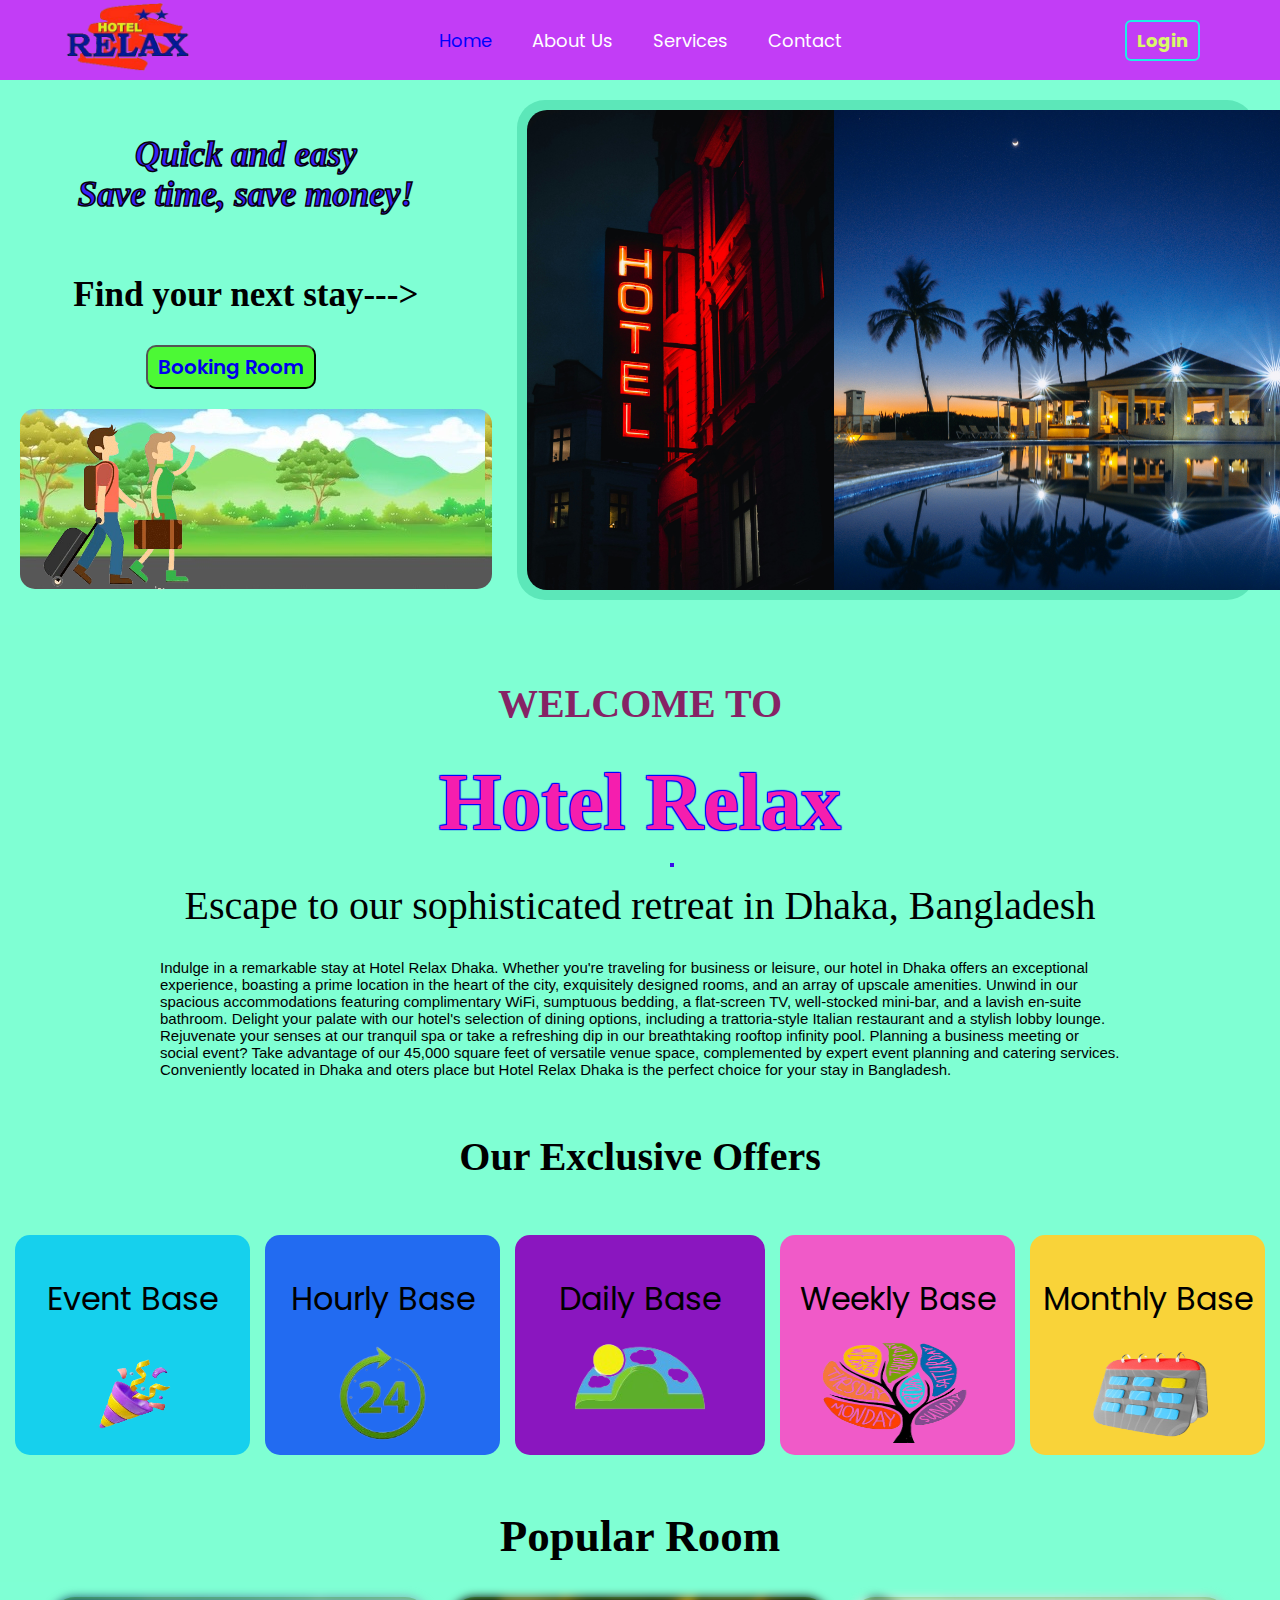
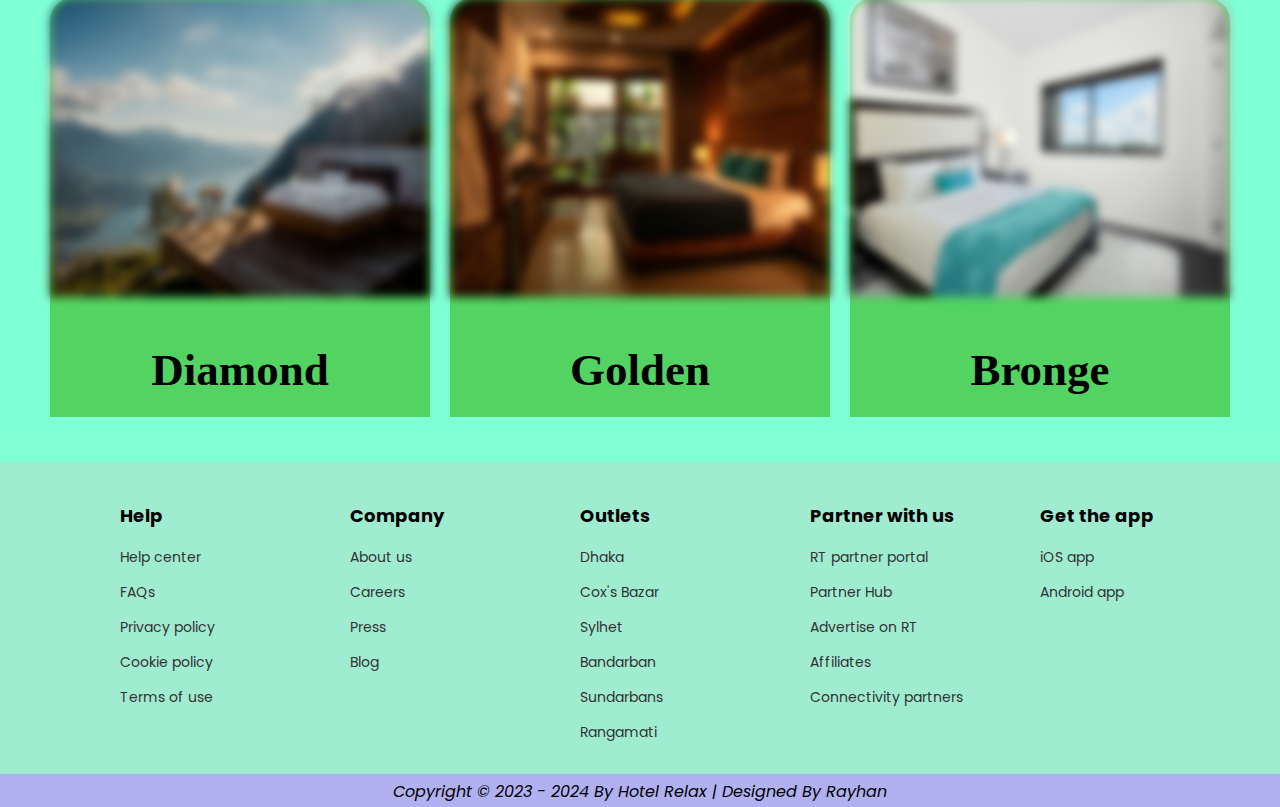
<file: index.html>
<!DOCTYPE html>
<html lang="en">

<head>
  <meta charset="UTF-8" />
  <meta http-equiv="X-UA-Compatible" content="IE=edge" />
  <meta name="viewport" content="width=device-width, initial-scale=1.0" />
  <title>Hotel Relax</title>
  <link rel="stylesheet" href="style.css" />
  <!-- Unicons -->
  <link rel="stylesheet" href="https://unicons.iconscout.com/release/v4.0.0/css/line.css" />
  <style>
    .nav_link:nth-child(1) {
        color: blue; 
    }
</style>
</head>

<body>

  <!-- ----------------------HEADER START---------------------------- -->
  <header class="header">
    <nav class="nav">
      <a href="index.html" class="nav_logo">
        <img src="Image/Logo.png" alt="Logo">
      </a>

      <ul class="nav_items">
        <li class="nav_item">
          <a href="index.html" class="nav_link">Home</a>
          <a href="about.html" class="nav_link">About Us</a>
          <a href="service.html" class="nav_link">Services</a>
          <a href="contact.html" class="nav_link">Contact</a>
        </li>
      </ul>

      <button class="button" id="form-open">Login</button>
      <button class="button" id="user_info" style="display: none;">UserName</button>
      <button class="button" id="logout" style="display: none;">Logout</button>

    </nav>
  </header>
  <!-- -------------------------HEADER END---------------------------- -->




  <!-- -------------------------LOGIN AND SIGN UP FORM START---------------------------- -->
  <!-- Home -->
  <div class="home">
    <div class="form_container">
      <i class="uil uil-times form_close"></i>

      <!-- Login From -->
      <div class="form login_form">
        <form action="#" id="login-form">
          <h2>Login</h2>

          <div class="input_box">
            <input type="email" placeholder="Enter your email" required />
            <i class="uil uil-envelope-alt email"></i>
          </div>
          <div class="input_box">
            <input type="password" placeholder="Enter your password" required />
            <i class="uil uil-lock password"></i>
            <i class="uil uil-eye-slash pw_hide"></i>
          </div>
          <div class="option_field">
            <span class="checkbox">
              <input type="checkbox" id="check" />
              <label for="check">Remember me</label>
            </span>
            <a href="#" class="forgot_pw">Forgot password?</a>
          </div>

          <button class="button">Login</button>

          <div class="login_signup">Don't have an account? <a href="#" id="signup">Sign up</a></div>
        </form>
      </div>


      <!-- Signup Form -->
      <div class="form signup_form">
        <form action="#" id="signup-form">
          <h2>Registration</h2>

          <div class="input_box">
            <input type="text" placeholder="Enter your name" required />
            <i class="uil uil-user name"></i> <!-- Icon for name -->
          </div>
          <div class="input_box">
            <input type="tel" placeholder="Enter your phone" required />
            <i class="uil uil-phone phone"></i> <!-- Icon for phone -->
          </div>
          <div class="input_box">
            <input type="email" placeholder="Enter your email" required />
            <i class="uil uil-envelope-alt email"></i>
          </div>
          <div class="input_box">
            <input type="password" placeholder="Create password" required />
            <i class="uil uil-lock password"></i>
            <i class="uil uil-eye-slash pw_hide"></i>
          </div>

          <button class="button">Sign Up</button>

          <div class="login_signup">Already have an account? <a href="#" id="login">Login</a></div>
        </form>
      </div>
    </div>
  </div>
  <!-- ------------------LOGIN AND SIGN UP FORM END---------------------------- -->



  <!-- ---------------------------USER INFORMATION START--------------------------- -->

  <!-- USER INFORMATION DISPLAY -->
  <div class="userInfo" style="display: none;">
    <div class="user-info-content">
      <h2>Profile</h2>
      <p>Name: <span id="user-name"></span></p>
      <p>Phone: <span id="user-phone"></span></p>
      <p>Email: <span id="user-email"></span></p>
      <button id="ok-btn">OK</button>
    </div>
  </div>



  <!-- ---------------------------USER INFORMATION END--------------------------- -->




  <!-- ------------------------HOME PAGE CONTENT START---------------------------- -->
  <div class="index">

    <div class="div3">
      <div class="column1">
        <h2>Quick and easy</h2>
        <h2>Save time, save money!</h2>
        <h3>Find your next stay---> </h3>
        <div class="go">
          <button class="button1"><a href="service.html">Booking Room</a></button>
        </div>
        <div class="road"><img src="Image/travel.png" alt="walk"></div>
      </div>
      <div class="column2">
        <img src="Image/Hotel-left-side.jpg" alt="hotel-left-pic" class="pic1">
        <img src="Image/Hotel-right-side.jpg" alt="hotel-right-pic" class="pic2">
      </div>
    </div>



    <div class="div_welcome">
      <div class="banner">
        <h6>WELCOME TO </h6>
        <p>Hotel Relax</p>
      </div>
      <p class="line"></p>
      <p class="heading">Escape to our sophisticated retreat in Dhaka, Bangladesh</p>
      <p class="intro">Indulge in a remarkable stay at Hotel Relax Dhaka. Whether you're traveling for business or
        leisure, our hotel
        in Dhaka offers an exceptional experience, boasting a prime location in the heart of the city, exquisitely
        designed rooms, and an array of upscale amenities. Unwind in our spacious accommodations featuring complimentary
        WiFi, sumptuous bedding, a flat-screen TV, well-stocked mini-bar, and a lavish en-suite bathroom. Delight your
        palate with our hotel's selection of dining options, including a trattoria-style Italian restaurant and a
        stylish lobby lounge. Rejuvenate your senses at our tranquil spa or take a refreshing dip in our breathtaking
        rooftop infinity pool. Planning a business meeting or social event? Take advantage of our 45,000 square feet of
        versatile venue space, complemented by expert event planning and catering services. Conveniently located in
        Dhaka and oters place but Hotel Relax
        Dhaka is the perfect choice for your stay in Bangladesh.</p>
    </div>



    <div class="div4">
      <p class="p1">Our Exclusive Offers</p>
      <div class="div4-content">
        <div class="column1">
          <p class="p2">Event Base</p>
          <img src="Image/Event-base.png" alt="Event Base Image">
        </div>
        <div class="column2">
          <p class="p2">Hourly Base</p>
          <img src="Image/Hourly-base.png" alt="Hourly Base Image">
        </div>
        <div class="column3">
          <p class="p2">Daily Base</p>
          <img src="Image/Daily-base.png" alt="Daily Base Image">
        </div>
        <div class="column4">
          <p class="p2">Weekly Base</p>
          <img src="Image/Weekly-base.png" alt="Weekly Base Image">
        </div>
        <div class="column5">
          <p class="p2">Monthly Base</p>
          <img src="Image/Monthly-base.png" alt="Monthly Base Image">
        </div>
      </div>
    </div>


    <div class="div5">
      <p>Popular Room</p>
      <div class="div5-content">
        <div class="column1">
          <img src="Image/Diamond1.jpg" alt="Diamond Room" class="blurry-image">
          <p>Diamond</p>
        </div>
        <div class="column2">
          <img src="Image/Golden1.jpg" alt="Golden Room" class="blurry-image">
          <p>Golden</p>
        </div>
        <div class="column3">
          <img src="Image/Bronge1.jpg" alt="Bronge Room" class="blurry-image">
          <p>Bronge</p>
        </div>
      </div>
    </div>

  </div>




  <div class="sections-container">
    <!-- Section 1: Help -->
    <section class="section">
      <h3 class="section-heading">Help</h3>
      <ul class="section-list">
        <li><a href="#">Help center</a></li>
        <li><a href="#">FAQs</a></li>
        <li><a href="#">Privacy policy</a></li>
        <li><a href="#">Cookie policy</a></li>
        <li><a href="#">Terms of use</a></li>
      </ul>
    </section>

    <!-- Section 2: Company -->
    <section class="section">
      <h3 class="section-heading">Company</h3>
      <ul class="section-list">
        <li><a href="#">About us</a></li>
        <li><a href="#">Careers</a></li>
        <li><a href="#">Press</a></li>
        <li><a href="#">Blog</a></li>
      </ul>
    </section>

    <!-- Section 3: Destinations -->
    <section class="section">
      <h3 class="section-heading">Outlets</h3>
      <ul class="section-list">
        <li><a href="#">Dhaka</a></li>
        <li><a href="#">Cox's Bazar</a></li>
        <li><a href="#">Sylhet</a></li>
        <li><a href="#">Bandarban</a></li>
        <li><a href="#">Sundarbans</a></li>
        <li><a href="#">Rangamati</a></li>

      </ul>
    </section>

    <!-- Section 4: Partner with us -->
    <section class="section">
      <h3 class="section-heading">Partner with us</h3>
      <ul class="section-list">
        <li><a href="#">RT partner portal</a></li>
        <li><a href="#">Partner Hub</a></li>
        <li><a href="#">Advertise on RT</a></li>
        <li><a href="#">Affiliates</a></li>
        <li><a href="#">Connectivity partners</a></li>
      </ul>
    </section>

    <!-- Section 5: Get the app -->
    <section class="section">
      <h3 class="section-heading">Get the app</h3>
      <ul class="section-list">
        <li><a href="#">iOS app</a></li>
        <li><a href="#">Android app</a></li>
      </ul>
    </section>
  </div>
  <!-- -------------------------HOME PAGE CONTET END---------------------------- -->



  <!-- -------------------------FOOTER START---------------------------- -->
  <div class="footer">
    <p>Copyright © 2023 - 2024 By Hotel Relax | Designed By Rayhan</p>
  </div>
  <!-- -------------------------FOOTER END---------------------------- -->


  <!-- JAVA SCRIPT LINK -->
  <script src="script.js"></script>

</body>

</html>
</file>
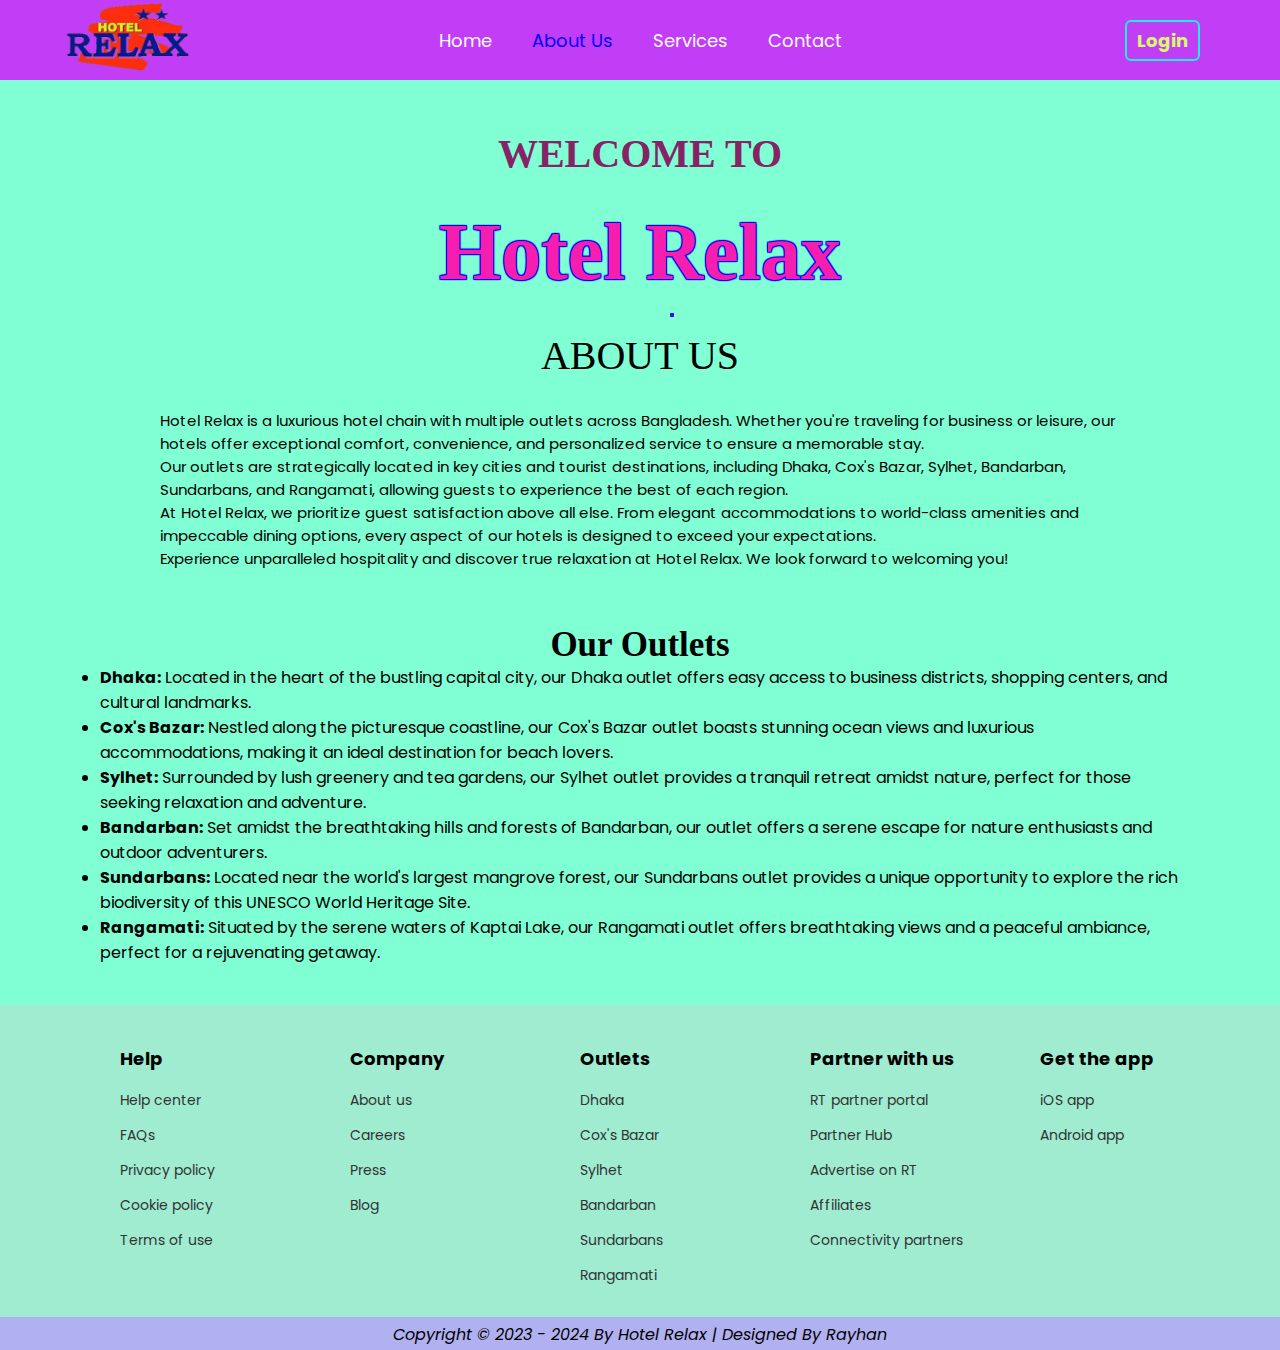
<file: about.html>
<!DOCTYPE html>
<html lang="en">

<head>
    <meta charset="UTF-8" />
    <meta http-equiv="X-UA-Compatible" content="IE=edge" />
    <meta name="viewport" content="width=device-width, initial-scale=1.0" />
    <title>Hotel Relax - about</title>
    <link rel="stylesheet" href="style.css" />
    <!-- Unicons -->
    <link rel="stylesheet" href="https://unicons.iconscout.com/release/v4.0.0/css/line.css" />
    <style>
        .nav_link:nth-child(2) {
            color: blue; 
        }
    </style>
</head>

<body>

    <!-- ----------------------HEADER START---------------------------- -->
    <header class="header">
        <nav class="nav">
            <a href="index.html" class="nav_logo">
                <img src="Image/Logo.png" alt="Logo">
            </a>

            <ul class="nav_items">
                <li class="nav_item">
                    <a href="index.html" class="nav_link">Home</a>
                    <a href="about.html" class="nav_link">About Us</a>
                    <a href="service.html" class="nav_link">Services</a>
                    <a href="contact.html" class="nav_link">Contact</a>
                </li>
            </ul>

            <button class="button" id="form-open">Login</button>
            <button class="button" id="user_info" style="display: none;">UserName</button>
            <button class="button" id="logout" style="display: none;">Logout</button>

        </nav>
    </header>
    <!-- -------------------------HEADER END---------------------------- -->




    <!-- -------------------------LOGIN AND SIGN UP FORM START---------------------------- -->
    <!-- Home -->
    <div class="home">
        <div class="form_container">
            <i class="uil uil-times form_close"></i>

            <!-- Login From -->
            <div class="form login_form">
                <form action="#" id="login-form">
                    <h2>Login</h2>

                    <div class="input_box">
                        <input type="email" placeholder="Enter your email" required />
                        <i class="uil uil-envelope-alt email"></i>
                    </div>
                    <div class="input_box">
                        <input type="password" placeholder="Enter your password" required />
                        <i class="uil uil-lock password"></i>
                        <i class="uil uil-eye-slash pw_hide"></i>
                    </div>
                    <div class="option_field">
                        <span class="checkbox">
                            <input type="checkbox" id="check" />
                            <label for="check">Remember me</label>
                        </span>
                        <a href="#" class="forgot_pw">Forgot password?</a>
                    </div>

                    <button class="button">Login</button>

                    <div class="login_signup">Don't have an account? <a href="#" id="signup">Sign up</a></div>
                </form>
            </div>


            <!-- Signup Form -->
            <div class="form signup_form">
                <form action="#" id="signup-form">
                    <h2>Registration</h2>

                    <div class="input_box">
                        <input type="text" placeholder="Enter your name" required />
                        <i class="uil uil-user name"></i> <!-- Icon for name -->
                    </div>
                    <div class="input_box">
                        <input type="tel" placeholder="Enter your phone" required />
                        <i class="uil uil-phone phone"></i> <!-- Icon for phone -->
                    </div>
                    <div class="input_box">
                        <input type="email" placeholder="Enter your email" required />
                        <i class="uil uil-envelope-alt email"></i>
                    </div>
                    <div class="input_box">
                        <input type="password" placeholder="Create password" required />
                        <i class="uil uil-lock password"></i>
                        <i class="uil uil-eye-slash pw_hide"></i>
                    </div>

                    <button class="button">Sign Up</button>

                    <div class="login_signup">Already have an account? <a href="#" id="login">Login</a></div>
                </form>
            </div>
        </div>
    </div>
    <!-- ------------------LOGIN AND SIGN UP FORM END---------------------------- -->



    <!-- ---------------------------USER INFORMATION START--------------------------- -->

    <!-- USER INFORMATION DISPLAY -->
    <div class="userInfo" style="display: none;">
        <div class="user-info-content">
            <h2>Profile</h2>
            <p>Name: <span id="user-name"></span></p>
            <p>Phone: <span id="user-phone"></span></p>
            <p>Email: <span id="user-email"></span></p>
            <button id="ok-btn">OK</button>
        </div>
    </div>



    <!-- ---------------------------USER INFORMATION END--------------------------- -->




    <!-- ------------------------HOME PAGE CONTENT START---------------------------- -->
    <div class="index">




        <div class="div_welcome">
            <div class="banner">
                <h6>WELCOME TO </h6>
                <p>Hotel Relax</p>
            </div>
            <p class="line"></p>
            <p class="heading">ABOUT US</p>

            <div class="intro">
                <p>Hotel Relax is a luxurious hotel chain with multiple outlets across Bangladesh. Whether you're
                    traveling for business or leisure, our hotels offer exceptional comfort, convenience, and
                    personalized service to ensure a memorable stay.</p>
                <p>Our outlets are strategically located in key cities and tourist destinations, including Dhaka, Cox's
                    Bazar, Sylhet, Bandarban, Sundarbans, and Rangamati, allowing guests to experience the best of each
                    region.</p>
                <p>At Hotel Relax, we prioritize guest satisfaction above all else. From elegant accommodations to
                    world-class amenities and impeccable dining options, every aspect of our hotels is designed to
                    exceed your expectations.</p>
                <p>Experience unparalleled hospitality and discover true relaxation at Hotel Relax. We look forward to
                    welcoming you!</p>
            </div>
        </div>





        <section class="outlets">
            <h2>Our Outlets</h2>
            <ul>
                <li><strong>Dhaka:</strong> Located in the heart of the bustling capital city, our Dhaka outlet offers
                    easy access to business districts, shopping centers, and cultural landmarks.</li>
                <li><strong>Cox's Bazar:</strong> Nestled along the picturesque coastline, our Cox's Bazar outlet boasts
                    stunning ocean views and luxurious accommodations, making it an ideal destination for beach lovers.
                </li>
                <li><strong>Sylhet:</strong> Surrounded by lush greenery and tea gardens, our Sylhet outlet provides a
                    tranquil retreat amidst nature, perfect for those seeking relaxation and adventure.</li>
                <li><strong>Bandarban:</strong> Set amidst the breathtaking hills and forests of Bandarban, our outlet
                    offers a serene escape for nature enthusiasts and outdoor adventurers.</li>
                <li><strong>Sundarbans:</strong> Located near the world's largest mangrove forest, our Sundarbans outlet
                    provides a unique opportunity to explore the rich biodiversity of this UNESCO World Heritage Site.
                </li>
                <li><strong>Rangamati:</strong> Situated by the serene waters of Kaptai Lake, our Rangamati outlet
                    offers breathtaking views and a peaceful ambiance, perfect for a rejuvenating getaway.</li>
            </ul>
        </section>








        <div class="sections-container">
            <!-- Section 1: Help -->
            <section class="section">
              <h3 class="section-heading">Help</h3>
              <ul class="section-list">
                <li><a href="#">Help center</a></li>
                <li><a href="#">FAQs</a></li>
                <li><a href="#">Privacy policy</a></li>
                <li><a href="#">Cookie policy</a></li>
                <li><a href="#">Terms of use</a></li>
              </ul>
            </section>
        
            <!-- Section 2: Company -->
            <section class="section">
              <h3 class="section-heading">Company</h3>
              <ul class="section-list">
                <li><a href="#">About us</a></li>
                <li><a href="#">Careers</a></li>
                <li><a href="#">Press</a></li>
                <li><a href="#">Blog</a></li>
              </ul>
            </section>
        
            <!-- Section 3: Destinations -->
            <section class="section">
              <h3 class="section-heading">Outlets</h3>
              <ul class="section-list">
                <li><a href="#">Dhaka</a></li>
                <li><a href="#">Cox's Bazar</a></li>
                <li><a href="#">Sylhet</a></li>
                <li><a href="#">Bandarban</a></li>
                <li><a href="#">Sundarbans</a></li>
                <li><a href="#">Rangamati</a></li>
        
              </ul>
            </section>
        
            <!-- Section 4: Partner with us -->
            <section class="section">
              <h3 class="section-heading">Partner with us</h3>
              <ul class="section-list">
                <li><a href="#">RT partner portal</a></li>
                <li><a href="#">Partner Hub</a></li>
                <li><a href="#">Advertise on RT</a></li>
                <li><a href="#">Affiliates</a></li>
                <li><a href="#">Connectivity partners</a></li>
              </ul>
            </section>
        
            <!-- Section 5: Get the app -->
            <section class="section">
              <h3 class="section-heading">Get the app</h3>
              <ul class="section-list">
                <li><a href="#">iOS app</a></li>
                <li><a href="#">Android app</a></li>
              </ul>
            </section>
          </div>
        <!-- -------------------------HOME PAGE CONTET END---------------------------- -->



        <!-- -------------------------FOOTER START---------------------------- -->
        <div class="footer">
            <p>Copyright © 2023 - 2024 By Hotel Relax | Designed By Rayhan</p>
        </div>
        <!-- -------------------------FOOTER END---------------------------- -->


        <!-- JAVA SCRIPT LINK -->
        <script src="script.js"></script>

</body>

</html>
</file>
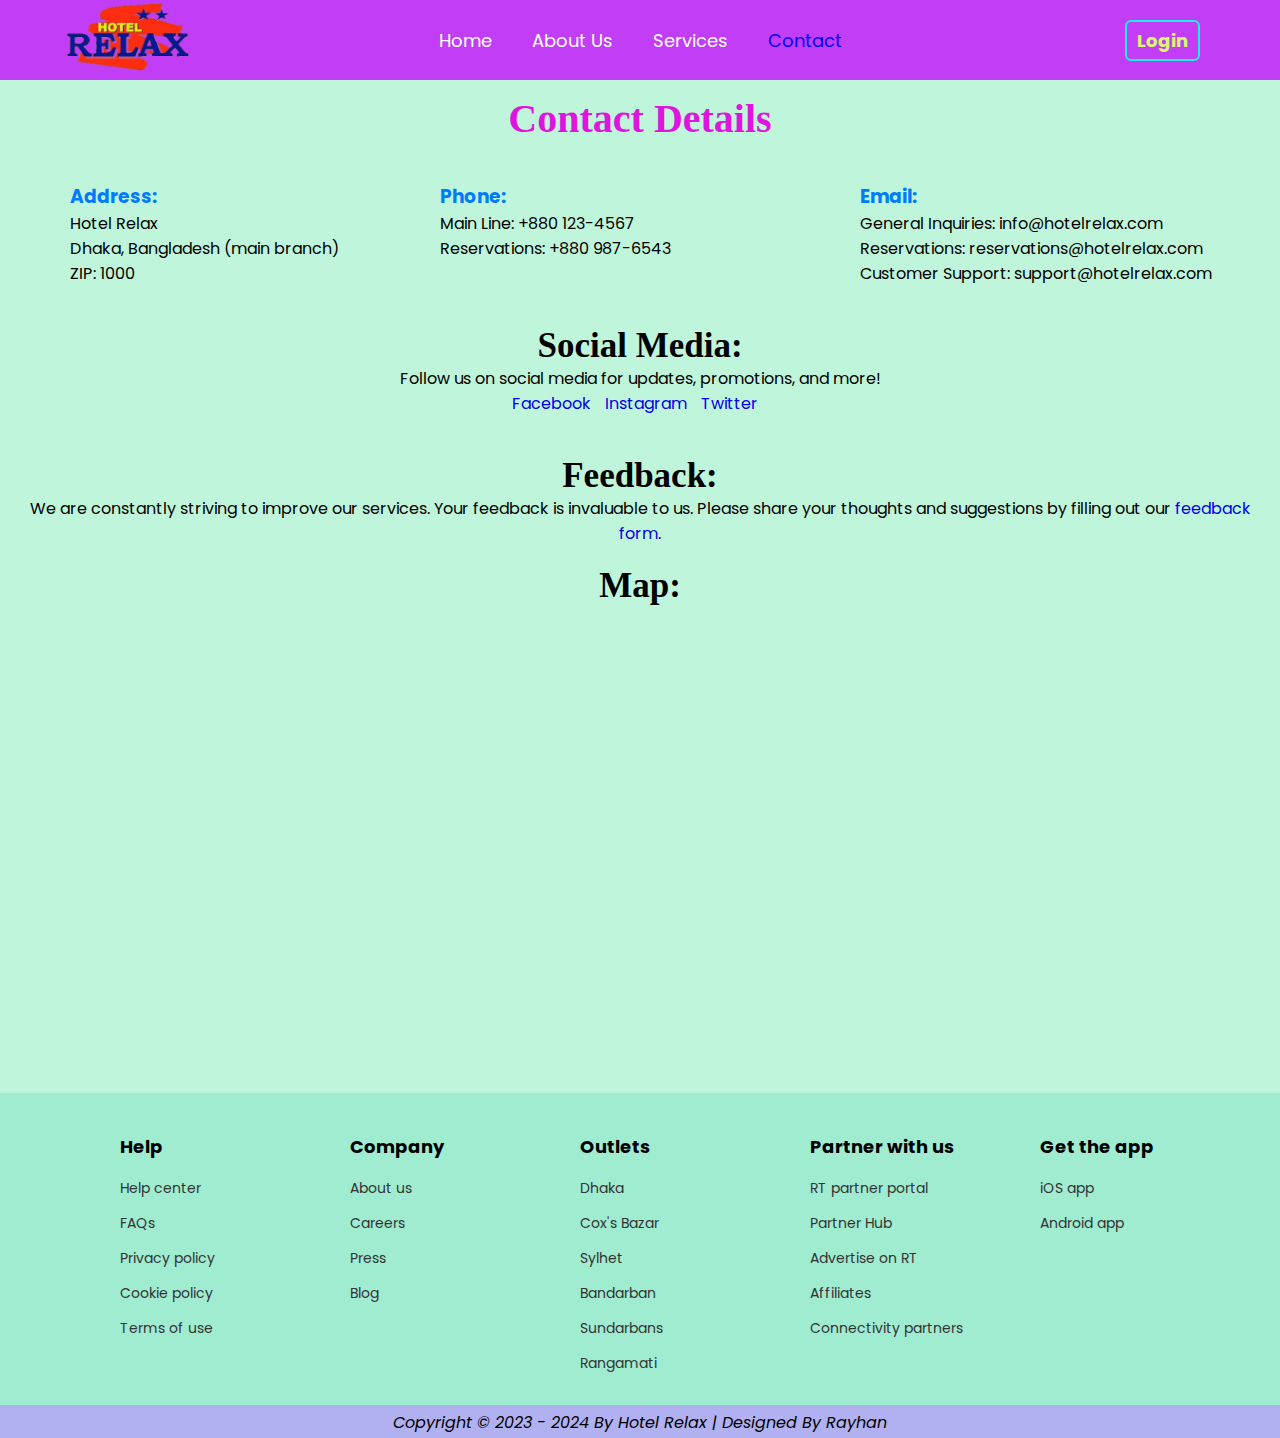
<file: contact.html>
<!DOCTYPE html>
<html lang="en">

<head>
    <meta charset="UTF-8" />
    <meta http-equiv="X-UA-Compatible" content="IE=edge" />
    <meta name="viewport" content="width=device-width, initial-scale=1.0" />
    <title>Hotel Relax - contact</title>
    <link rel="stylesheet" href="style.css"/>
    <!-- Unicons -->
    <link rel="stylesheet" href="https://unicons.iconscout.com/release/v4.0.0/css/line.css" />
    <style>
        .nav_link:nth-child(4) {
            color: blue; 
        }
    </style>
</head>

<body>

    <!-- ----------------------HEADER START---------------------------- -->
    <header class="header">
        <nav class="nav">
            <a href="index.html" class="nav_logo">
                <img src="Image/Logo.png" alt="Logo">
            </a>

            <ul class="nav_items">
                <li class="nav_item">
                    <a href="index.html" class="nav_link">Home</a>
                    <a href="about.html" class="nav_link">About Us</a>
                    <a href="service.html" class="nav_link">Services</a>
                    <a href="contact.html" class="nav_link">Contact</a>
                </li>
            </ul>

            <button class="button" id="form-open">Login</button>
            <button class="button" id="user_info" style="display: none;">UserName</button>
            <button class="button" id="logout" style="display: none;">Logout</button>

        </nav>
    </header>
    <!-- -------------------------HEADER END---------------------------- -->




    <!-- -------------------------LOGIN AND SIGN UP FORM START---------------------------- -->
    <!-- Home -->
    <div class="home">
        <div class="form_container">
            <i class="uil uil-times form_close"></i>

            <!-- Login From -->
            <div class="form login_form">
                <form action="#" id="login-form">
                    <h2>Login</h2>

                    <div class="input_box">
                        <input type="email" placeholder="Enter your email" required />
                        <i class="uil uil-envelope-alt email"></i>
                    </div>
                    <div class="input_box">
                        <input type="password" placeholder="Enter your password" required />
                        <i class="uil uil-lock password"></i>
                        <i class="uil uil-eye-slash pw_hide"></i>
                    </div>
                    <div class="option_field">
                        <span class="checkbox">
                            <input type="checkbox" id="check" />
                            <label for="check">Remember me</label>
                        </span>
                        <a href="#" class="forgot_pw">Forgot password?</a>
                    </div>

                    <button class="button">Login</button>

                    <div class="login_signup">Don't have an account? <a href="#" id="signup">Sign up</a></div>
                </form>
            </div>


            <!-- Signup Form -->
            <div class="form signup_form">
                <form action="#" id="signup-form">
                    <h2>Registration</h2>

                    <div class="input_box">
                        <input type="text" placeholder="Enter your name" required />
                        <i class="uil uil-user name"></i> <!-- Icon for name -->
                    </div>
                    <div class="input_box">
                        <input type="tel" placeholder="Enter your phone" required />
                        <i class="uil uil-phone phone"></i> <!-- Icon for phone -->
                    </div>
                    <div class="input_box">
                        <input type="email" placeholder="Enter your email" required />
                        <i class="uil uil-envelope-alt email"></i>
                    </div>
                    <div class="input_box">
                        <input type="password" placeholder="Create password" required />
                        <i class="uil uil-lock password"></i>
                        <i class="uil uil-eye-slash pw_hide"></i>
                    </div>

                    <button class="button">Sign Up</button>

                    <div class="login_signup">Already have an account? <a href="#" id="login">Login</a></div>
                </form>
            </div>
        </div>
    </div>
    <!-- ------------------LOGIN AND SIGN UP FORM END---------------------------- -->



    <!-- ---------------------------USER INFORMATION START--------------------------- -->

    <!-- USER INFORMATION DISPLAY -->
    <div class="userInfo" style="display: none;">
        <div class="user-info-content">
            <h2>Profile</h2>
            <p>Name: <span id="user-name"></span></p>
            <p>Phone: <span id="user-phone"></span></p>
            <p>Email: <span id="user-email"></span></p>
            <button id="ok-btn">OK</button>
        </div>
    </div>



    <!-- ---------------------------USER INFORMATION END--------------------------- -->




    <!-- ------------------------HOME PAGE CONTENT START---------------------------- -->
    <div class="index">


        <div class="contactHeadding">
            <p>Contact Details</p>
        </div>

        <div class="main">
            <section class="contact-info">
                <div class="address">
                    <h3>Address: </h3>
                    <p>Hotel Relax</p>
                    <p>Dhaka, Bangladesh (main branch)</p>
                    <p>ZIP: 1000</p>
                </div>

                <div>
                    <h3>Phone:</h3>
                    <p>Main Line: +880 123-4567</p>
                    <p>Reservations: +880 987-6543</p>
                </div>

                <div>
                    <h3>Email:</h3>
                    <p>General Inquiries: info@hotelrelax.com</p>
                    <p>Reservations: reservations@hotelrelax.com</p>
                    <p>Customer Support: support@hotelrelax.com</p>
                </div>
            </section>
            <section class="social-media">
                <h2>Social Media:</h2>
                <p>Follow us on social media for updates, promotions, and more!</p>
                <ul>
                    <li><a href="https://www.facebook.com/HotelRelaxOfficial">Facebook</a></li>
                    <li><a href="https://www.instagram.com/HotelRelaxGram">Instagram</a></li>
                    <li><a href="https://twitter.com/HotelRelaxTweets">Twitter</a></li>
                </ul>
            </section>
            <section class="feedback">
                <h2>Feedback:</h2>
                <p>We are constantly striving to improve our services. Your feedback is invaluable to us. Please share
                    your thoughts and suggestions by filling out our <a href="#">feedback form</a>.</p>
            </section>
            <section class="map">
                <h2>Map:</h2>
                <iframe
                    src="https://www.google.com/maps/embed?pb=!1m18!1m12!1m3!1d7301.038997701929!2d90.34676759250608!3d23.80011908101993!2m3!1f0!2f0!3f0!3m2!1i1024!2i768!4f13.1!3m3!1m2!1s0x3755c0e96fce29dd%3A0x6ccd9e51aba9e64d!2sMirpur-1%2C%20Dhaka!5e0!3m2!1sen!2sbd!4v1715481306647!5m2!1sen!2sbd"
                    width="900" height="450" style="border:0;" allowfullscreen="" loading="lazy"
                    referrerpolicy="no-referrer-when-downgrade">
                </iframe>
            </section>
        </div>











        <div class="sections-container">
            <!-- Section 1: Help -->
            <section class="section">
                <h3 class="section-heading">Help</h3>
                <ul class="section-list">
                    <li><a href="#">Help center</a></li>
                    <li><a href="#">FAQs</a></li>
                    <li><a href="#">Privacy policy</a></li>
                    <li><a href="#">Cookie policy</a></li>
                    <li><a href="#">Terms of use</a></li>
                </ul>
            </section>

            <!-- Section 2: Company -->
            <section class="section">
                <h3 class="section-heading">Company</h3>
                <ul class="section-list">
                    <li><a href="#">About us</a></li>
                    <li><a href="#">Careers</a></li>
                    <li><a href="#">Press</a></li>
                    <li><a href="#">Blog</a></li>
                </ul>
            </section>

            <!-- Section 3: Destinations -->
            <section class="section">
                <h3 class="section-heading">Outlets</h3>
                <ul class="section-list">
                    <li><a href="#">Dhaka</a></li>
                    <li><a href="#">Cox's Bazar</a></li>
                    <li><a href="#">Sylhet</a></li>
                    <li><a href="#">Bandarban</a></li>
                    <li><a href="#">Sundarbans</a></li>
                    <li><a href="#">Rangamati</a></li>

                </ul>
            </section>

            <!-- Section 4: Partner with us -->
            <section class="section">
                <h3 class="section-heading">Partner with us</h3>
                <ul class="section-list">
                    <li><a href="#">RT partner portal</a></li>
                    <li><a href="#">Partner Hub</a></li>
                    <li><a href="#">Advertise on RT</a></li>
                    <li><a href="#">Affiliates</a></li>
                    <li><a href="#">Connectivity partners</a></li>
                </ul>
            </section>

            <!-- Section 5: Get the app -->
            <section class="section">
                <h3 class="section-heading">Get the app</h3>
                <ul class="section-list">
                    <li><a href="#">iOS app</a></li>
                    <li><a href="#">Android app</a></li>
                </ul>
            </section>
        </div>
        <!-- -------------------------HOME PAGE CONTET END---------------------------- -->



        <!-- -------------------------FOOTER START---------------------------- -->
        <div class="footer">
            <p>Copyright © 2023 - 2024 By Hotel Relax | Designed By Rayhan</p>
        </div>
        <!-- -------------------------FOOTER END---------------------------- -->


        <!-- JAVA SCRIPT LINK -->
        <script src="script.js"></script>

</body>

</html>
</file>
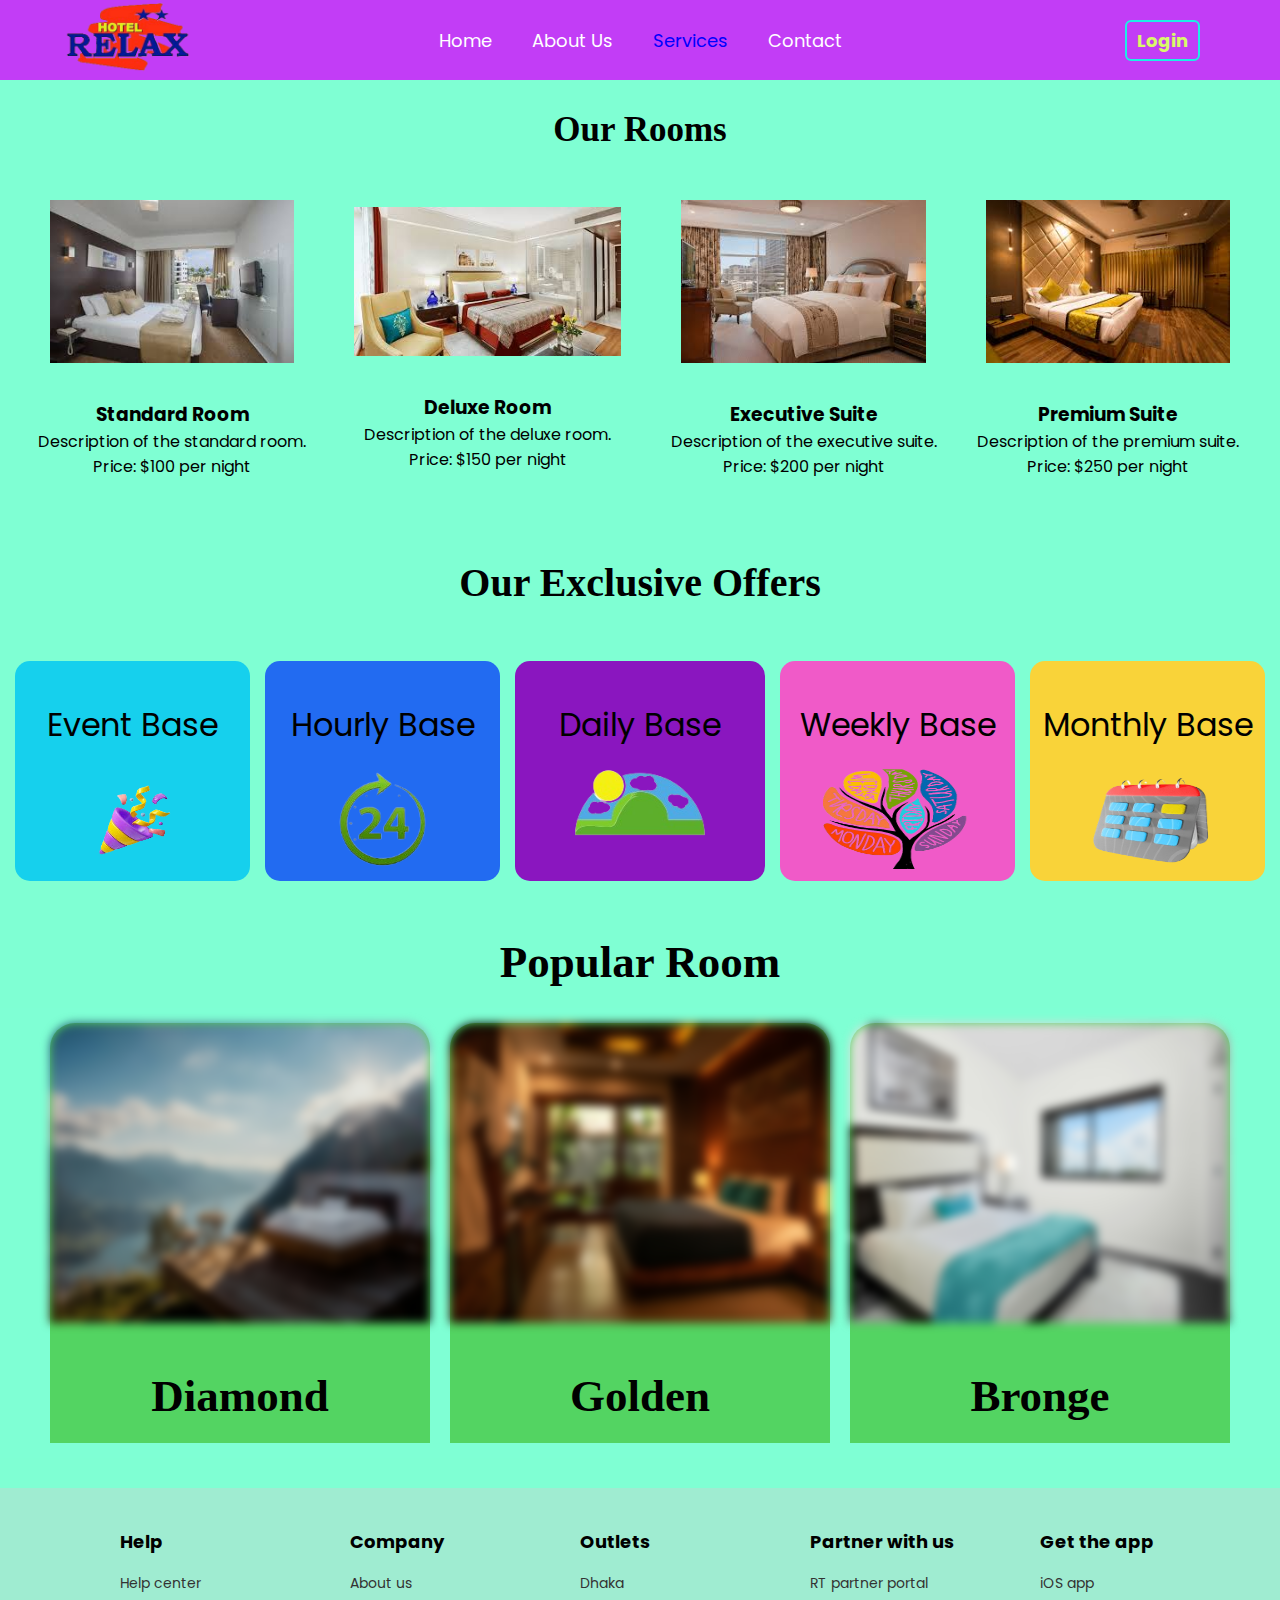
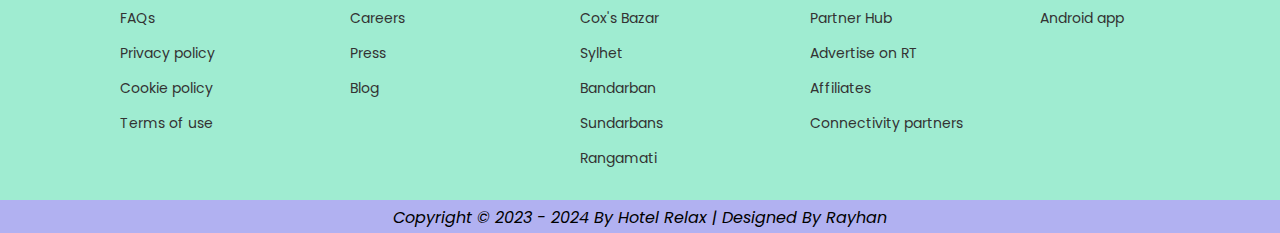
<file: service.html>
<!DOCTYPE html>
<html lang="en">

<head>
    <meta charset="UTF-8" />
    <meta http-equiv="X-UA-Compatible" content="IE=edge" />
    <meta name="viewport" content="width=device-width, initial-scale=1.0" />
    <title>Hotel Relax - Service</title>
    <link rel="stylesheet" href="style.css" />
    <!-- Unicons -->
    <link rel="stylesheet" href="https://unicons.iconscout.com/release/v4.0.0/css/line.css" />
    <style>
        .nav_link:nth-child(3) {
            color: blue;
        }
    </style>
</head>

<body>

    <!-- ----------------------HEADER START---------------------------- -->
    <header class="header">
        <nav class="nav">
            <a href="index.html" class="nav_logo">
                <img src="Image/Logo.png" alt="Logo">
            </a>

            <ul class="nav_items">
                <li class="nav_item">
                    <a href="index.html" class="nav_link">Home</a>
                    <a href="about.html" class="nav_link">About Us</a>
                    <a href="service.html" class="nav_link">Services</a>
                    <a href="contact.html" class="nav_link">Contact</a>
                </li>
            </ul>

            <button class="button" id="form-open">Login</button>
            <button class="button" id="user_info" style="display: none;">UserName</button>
            <button class="button" id="logout" style="display: none;">Logout</button>

        </nav>
    </header>
    <!-- -------------------------HEADER END---------------------------- -->




    <!-- -------------------------LOGIN AND SIGN UP FORM START---------------------------- -->
    <!-- Home -->
    <div class="home">
        <div class="form_container">
            <i class="uil uil-times form_close"></i>

            <!-- Login From -->
            <div class="form login_form">
                <form action="#" id="login-form">
                    <h2>Login</h2>

                    <div class="input_box">
                        <input type="email" placeholder="Enter your email" required />
                        <i class="uil uil-envelope-alt email"></i>
                    </div>
                    <div class="input_box">
                        <input type="password" placeholder="Enter your password" required />
                        <i class="uil uil-lock password"></i>
                        <i class="uil uil-eye-slash pw_hide"></i>
                    </div>
                    <div class="option_field">
                        <span class="checkbox">
                            <input type="checkbox" id="check" />
                            <label for="check">Remember me</label>
                        </span>
                        <a href="#" class="forgot_pw">Forgot password?</a>
                    </div>

                    <button class="button">Login</button>

                    <div class="login_signup">Don't have an account? <a href="#" id="signup">Sign up</a></div>
                </form>
            </div>


            <!-- Signup Form -->
            <div class="form signup_form">
                <form action="#" id="signup-form">
                    <h2>Registration</h2>

                    <div class="input_box">
                        <input type="text" placeholder="Enter your name" required />
                        <i class="uil uil-user name"></i> <!-- Icon for name -->
                    </div>
                    <div class="input_box">
                        <input type="tel" placeholder="Enter your phone" required />
                        <i class="uil uil-phone phone"></i> <!-- Icon for phone -->
                    </div>
                    <div class="input_box">
                        <input type="email" placeholder="Enter your email" required />
                        <i class="uil uil-envelope-alt email"></i>
                    </div>
                    <div class="input_box">
                        <input type="password" placeholder="Create password" required />
                        <i class="uil uil-lock password"></i>
                        <i class="uil uil-eye-slash pw_hide"></i>
                    </div>

                    <button class="button">Sign Up</button>

                    <div class="login_signup">Already have an account? <a href="#" id="login">Login</a></div>
                </form>
            </div>
        </div>
    </div>
    <!-- ------------------LOGIN AND SIGN UP FORM END---------------------------- -->



    <!-- ---------------------------USER INFORMATION START--------------------------- -->

    <!-- USER INFORMATION DISPLAY -->
    <div class="userInfo" style="display: none;">
        <div class="user-info-content">
            <h2>Profile</h2>
            <p>Name: <span id="user-name"></span></p>
            <p>Phone: <span id="user-phone"></span></p>
            <p>Email: <span id="user-email"></span></p>
            <button id="ok-btn">OK</button>
        </div>
    </div>



    <!-- ---------------------------USER INFORMATION END--------------------------- -->




    <!-- ------------------------HOME PAGE CONTENT START---------------------------- -->
    <div class="index">


        <h2 style="padding-top: 35px;">Our Rooms</h2>
        <section class="rooms">
            <div class="room">
                <img src="Image/StandardRoom.jpeg" alt="Room 1">
                <h3>Standard Room</h3>
                <p>Description of the standard room.</p>
                <p>Price: $100 per night</p>
            </div>
            <div class="room">
                <img src="Image/DeluxeRoom.jpeg" alt="Room 2">
                <h3>Deluxe Room</h3>
                <p>Description of the deluxe room.</p>
                <p>Price: $150 per night</p>
            </div>
            <div class="room">
                <img src="Image/ExecutiveSuite.jpeg" alt="Room 3">
                <h3>Executive Suite</h3>
                <p>Description of the executive suite.</p>
                <p>Price: $200 per night</p>
            </div>
            <div class="room">
                <img src="Image/PremiumSuite.jpeg" alt="Room 4">
                <h3>Premium Suite</h3>
                <p>Description of the premium suite.</p>
                <p>Price: $250 per night</p>
            </div>
        </section>



        <div class="div4">
            <p class="p1">Our Exclusive Offers</p>
            <div class="div4-content">
                <div class="column1">
                    <p class="p2">Event Base</p>
                    <img src="Image/Event-base.png" alt="Event Base Image">
                </div>
                <div class="column2">
                    <p class="p2">Hourly Base</p>
                    <img src="Image/Hourly-base.png" alt="Hourly Base Image">
                </div>
                <div class="column3">
                    <p class="p2">Daily Base</p>
                    <img src="Image/Daily-base.png" alt="Daily Base Image">
                </div>
                <div class="column4">
                    <p class="p2">Weekly Base</p>
                    <img src="Image/Weekly-base.png" alt="Weekly Base Image">
                </div>
                <div class="column5">
                    <p class="p2">Monthly Base</p>
                    <img src="Image/Monthly-base.png" alt="Monthly Base Image">
                </div>
            </div>
        </div>


        <div class="div5">
            <p>Popular Room</p>
            <div class="div5-content">
                <div class="column1">
                    <img src="Image/Diamond1.jpg" alt="Diamond Room" class="blurry-image">
                    <p>Diamond</p>
                </div>
                <div class="column2">
                    <img src="Image/Golden1.jpg" alt="Golden Room" class="blurry-image">
                    <p>Golden</p>
                </div>
                <div class="column3">
                    <img src="Image/Bronge1.jpg" alt="Bronge Room" class="blurry-image">
                    <p>Bronge</p>
                </div>
            </div>
        </div>

    </div>








    <div class="sections-container">
        <!-- Section 1: Help -->
        <section class="section">
          <h3 class="section-heading">Help</h3>
          <ul class="section-list">
            <li><a href="#">Help center</a></li>
            <li><a href="#">FAQs</a></li>
            <li><a href="#">Privacy policy</a></li>
            <li><a href="#">Cookie policy</a></li>
            <li><a href="#">Terms of use</a></li>
          </ul>
        </section>
    
        <!-- Section 2: Company -->
        <section class="section">
          <h3 class="section-heading">Company</h3>
          <ul class="section-list">
            <li><a href="#">About us</a></li>
            <li><a href="#">Careers</a></li>
            <li><a href="#">Press</a></li>
            <li><a href="#">Blog</a></li>
          </ul>
        </section>
    
        <!-- Section 3: Destinations -->
        <section class="section">
          <h3 class="section-heading">Outlets</h3>
          <ul class="section-list">
            <li><a href="#">Dhaka</a></li>
            <li><a href="#">Cox's Bazar</a></li>
            <li><a href="#">Sylhet</a></li>
            <li><a href="#">Bandarban</a></li>
            <li><a href="#">Sundarbans</a></li>
            <li><a href="#">Rangamati</a></li>
    
          </ul>
        </section>
    
        <!-- Section 4: Partner with us -->
        <section class="section">
          <h3 class="section-heading">Partner with us</h3>
          <ul class="section-list">
            <li><a href="#">RT partner portal</a></li>
            <li><a href="#">Partner Hub</a></li>
            <li><a href="#">Advertise on RT</a></li>
            <li><a href="#">Affiliates</a></li>
            <li><a href="#">Connectivity partners</a></li>
          </ul>
        </section>
    
        <!-- Section 5: Get the app -->
        <section class="section">
          <h3 class="section-heading">Get the app</h3>
          <ul class="section-list">
            <li><a href="#">iOS app</a></li>
            <li><a href="#">Android app</a></li>
          </ul>
        </section>
      </div>
    <!-- -------------------------HOME PAGE CONTET END---------------------------- -->



    <!-- -------------------------FOOTER START---------------------------- -->
    <div class="footer">
        <p>Copyright © 2023 - 2024 By Hotel Relax | Designed By Rayhan</p>
    </div>
    <!-- -------------------------FOOTER END---------------------------- -->


    <!-- JAVA SCRIPT LINK -->
    <script src="script.js"></script>

</body>

</html>
</file>
<file: style.css>
/* Import Google font - Poppins */
@import url("https://fonts.googleapis.com/css2?family=Poppins:wght@200;300;400;500;600;700&display=swap");
* {
  margin: 0;
  padding: 0;
  box-sizing: border-box;
  font-family: "Poppins", sans-serif;
}
a {
  text-decoration: none;
}



/* ------------------------------------------HEADER START------------------------------------------ */
.header {
  position: fixed;
  height: 80px;
  width: 100%;
  z-index: 100;
}
.nav {
  width: 100%;
  margin: 0 auto;
  background-color: #c23df6;
  /* background-image: url(Image/bg.jpg); */
}
.nav,
.nav_item {
  display: flex;
  height: 100%;
  align-items: center;
  justify-content: space-between;
  font-size: 18px;
}
.nav_logo,
.nav_link{
  color: #fff;
}
.nav_logo {
  width: 20%;
  text-align: center;
  padding: 10px 0;
}
.nav_logo img{
  height: 70px;
}
.nav_item {
  column-gap: 40px;
}
.nav_items {
  margin-right: 80px;
}
.nav_link:hover {
  color: #73f046;
}
.button{
  margin-right: 80px;
  padding: 5px 10px;
  border: 2px solid #1cefe5;
  background: transparent;
  border-radius: 6px;
  cursor: pointer;
  font-size: 18px;
  font-weight: bold;
  color: #d8f96a;
}
#logout{
  margin-left: 0px;
  color: #03010b;
  font-weight:600;
  border: 2px solid #e7edee;
  padding: 3px 7px;
}
.button:active {
  transform: scale(0.98);
}
/* ------------------------------------------HEADER END------------------------------------------ */




/* ------------------------------------------FORM START------------------------------------------ */
/* Home */
.home {
  position: relative;
  height: 75px;
  width: 100%;
}
.home::before {
  content: "";
  position: absolute;
  height: 100%;
  width: 100%;
  background-color: rgba(0, 0, 0, 0.6);
  z-index: 100;
  opacity: 0;
  pointer-events: none;
  transition: all 0.5s ease-out;
}
.home.show::before {
  opacity: 1;
  pointer-events: auto;
}
/* From */
.form_container {
  position: fixed;
  max-width: 380px;
  width: 100%;
  top: 50%;
  left: 50%;
  transform: translate(-50%, -50%) scale(1.2);
  z-index: 101;
  background: #fff;
  padding: 25px;
  border-radius: 12px;
  box-shadow: rgba(0, 0, 0, 0.1);
  opacity: 0;
  pointer-events: none;
  transition: all 0.4s ease-out;
}
.home.show .form_container {
  opacity: 1;
  pointer-events: auto;
  transform: translate(-50%, -50%) scale(1);
}
.signup_form {
  display: none;
}
.form_container.active .signup_form {
  display: block;
}
.form_container.active .login_form {
  display: none;
}
.form_close {
  position: absolute;
  top: 10px;
  right: 20px;
  color: #0b0217;
  font-size: 22px;
  opacity: 0.7;
  cursor: pointer;
}
.form_container h2 {
  font-size: 22px;
  color: #0b0217;
  text-align: center;
}

.input_box {
  position: relative;
  margin-top: 30px;
  width: 100%;
  height: 40px;
}
.input_box input {
  height: 100%;
  width: 100%;
  border: none;
  outline: none;
  padding: 0 30px;
  color: #333;
  transition: all 0.2s ease;
  border-bottom: 1.5px solid #aaaaaa;
}
.input_box input:focus {
  border-color: #7d2ae8;
}
.input_box i {
  position: absolute;
  top: 50%;
  transform: translateY(-50%);
  font-size: 20px;
  color: #707070;
}
.input_box i.email,
.input_box i.password,
.input_box i.name,
.input_box i.phone {
  left: 0;
}
.input_box input:focus ~ i.email,
.input_box input:focus ~ i.password,
.input_box input:focus ~ i.name,
.input_box input:focus ~ i.phone {
  color: #7d2ae8;
}

.input_box i.pw_hide {
  right: 0;
  font-size: 18px;
  cursor: pointer;
}
.option_field {
  margin-top: 14px;
  display: flex;
  align-items: center;
  justify-content: space-between;
}
.form_container a {
  color: #7d2ae8;
  font-size: 12px;
}
.form_container a:hover {
  text-decoration: underline;
}
.checkbox {
  display: flex;
  column-gap: 8px;
  white-space: nowrap;
}
.checkbox input {
  accent-color: #7d2ae8;
}
.checkbox label {
  font-size: 12px;
  cursor: pointer;
  user-select: none;
  color: #0b0217;
}
.form_container .button {
  background: #7d2ae8;
  margin-top: 30px;
  width: 100%;
  padding: 10px 0;
  border-radius: 10px;
}
.login_signup {
  font-size: 12px;
  text-align: center;
  margin-top: 15px;
}
/* CSS for blur effect */
.blurred_form {
  filter: blur(3px);
  transition: filter 0.2s ease;
}
/* ------------------------------------------FORM END------------------------------------------ */



/* ------------------------------------------USER INFORMATION START------------------------------------------ */
.userInfo {
  position: fixed;
  top: 50%;
  left: 50%;
  transform: translate(-50%, -50%);
  background-color: #fff;
  padding: 20px;
  border-radius: 10px;
  box-shadow: 0 0 10px rgba(0, 0, 0, 0.1);
  z-index: 9999;
}
.user-info-content {
  text-align: center;
}
.user-info-content h2 {
  margin-bottom: 20px;
}
.user-info-content p {
  margin-bottom: 10px;
}
#ok-btn {
  padding: 8px 20px;
  background-color: #7d2ae8;
  color: #fff;
  border: none;
  border-radius: 5px;
  cursor: pointer;
}
#ok-btn:hover {
  background-color: #5c1ad7;
}

/* CSS for blur effect */
.blurred_userInfo {
  filter: blur(5px);
  transition: filter 0.8s ease;
}
/* ------------------------------------------USER INFORMATION END------------------------------------------ */








/* ------------------------------------------HOME PAGE CONTENT START------------------------------------------ */
/* Banner */
/* Div 3 Start */
.div3{
  height: 550px;
  width: 100%;
  display: flex;
  background-color: aquamarine;
  /* background-image: url(Image/bg3.jpg); */
}
.div3 .column1{
  width: 40%;
  padding-top: 60px;
}
.div3 .column1 h2{
  text-align: center;
  font-size: 35px;
  font-style: italic;
  color: rgb(57, 31, 248);
  font-family:Georgia, 'Times New Roman', Times, serif;
  -webkit-text-stroke: #06020c 1.5px;
}
.div3 .column1 h3{
  text-align: center;
  font-size: 35px;
  color: black;
  font-family:cursive;
  padding-top: 60px;
}
.div3 .column1 .go{
  text-align: center;
  padding-top: 30px;
}
.div3 .column1 .go button{
  padding: 5px 10px;
  font-size: 20px;
  border-radius: 10px;
  font-weight: 600;
  background-color: rgb(76, 249, 53);
}
.div3 .column1 .go .button1{
  margin-right: 30px;
}
.div3 .column1 .go button:hover{
  background-color: rgb(210, 245, 85);
  color: rgb(5, 5, 220);
}

.div3 .column1 img{
  height: 250px;
  transition: all 2s;
  margin-top: 0;
  padding-bottom: 55px;
}
.road{
  background-image: url(Image/raod.jpg);
  margin-top: 20px;
  margin-bottom: 100px;
  height: 180px;
  margin-left: 20px;
  border-radius: 15px;
}
.div3 .column1 img:hover{
  transform: translate(280px);
}
.div3 .column2{
  width: 60%;
  background-color: rgb(92, 231, 185);
  margin: 25px;
  border-radius: 28px;
  display: flex;
  padding: 10px;
}
.div3 .column2 img{
  width: 100%;
}
.div3 .column2 .pic1{
  border-top-left-radius: 20px;
  border-bottom-left-radius: 20px;
}
.div3 .column2 .pic2{
  border-top-right-radius: 20px;
  border-bottom-right-radius: 20px;
}
/* Div 3 End */



/* Div Welcome Start */
.div_welcome{
  background-color: #7FFFD3;
  padding-top: 40px;
}
.div_welcome .banner{
  width: 100%;
}
.div_welcome .banner h6{
  font-family: 'Georgia', serif;
  font-size: 40px;
  padding: 15px 0;
  text-align: center;
  font-weight: bolder;
  color: #862365;
}
.div_welcome .banner p{
  font-family: 'Georgia', serif;
  font-size: 80px;
  padding: 15px 0;
  text-align: center;
  font-weight: bolder;
  color: #f51eae;
  text-shadow: -1px -1px 1px blue, 1px -1px 1px blue, -1px 1px 1px blue, 1px 1px 1px blue;
}
.div_welcome .line {
  border: 2px solid #3b0fe9; /* This sets a single solid line border */
  margin: 0 670px;
}
.div_welcome .heading {
  font-family:Cambria, Cochin, Georgia, Times, 'Times New Roman', serif;
  font-size: 40px;
  padding: 15px 0;
  text-align: center;
}
.div_welcome .intro {
  font-family: Verdana, Geneva, Tahoma, sans-serif;
  font-size: 15px;
  padding: 15px 160px;
}
/* Div Welcome End */



/* Our Exclusive Offers */
/* Div 4 Start */
.div4{
  background-color: #7FFFD3;
  /* border: 3px solid rgb(9, 213, 118);  */
  /* background-image: url(Image/bg1.jpg); */
}
.div4 .p1{
  text-align: center;
  font-size: 40px;
  padding-top: 40px;
  padding-bottom: 40px;
  
  font-family:Georgia, 'Times New Roman', Times, serif;
  font-weight: bolder;
}
.div4 .p2{
  text-align: center;
  font-size: 40px;
  padding-top: 40px;
  padding-bottom: 20px;
  font-size:xx-large;
}
.div4-content{
  height: 250px;
  width: 100%;
  display: flex;
  background-color: #7FFFD3;
}
.div4-content .column1{
  width: 20%;
  text-align: center;
  background-color: rgb(22, 208, 237);
  border-radius: 15px;
  margin: 15px;
  transition: all .5s;
  transform: scale(1);
}
.div4-content .column1:hover{
  transform: scale(0.9);
}
.div4-content .column1 img{
  height: 110px;
  width: 120px;
}
.div4-content .column2{
  width: 20%;
  text-align: center;
  background-color: rgb(34, 107, 241);
  border-radius: 15px;
  margin: 15px 0px;
  transition: all .5s;
  transform: scale(1);
}
.div4-content .column2:hover{
  transform: scale(0.9);
}
.div4-content .column2 img{
  height: 100px;
}
.div4-content .column3{
  width: 20%;
  text-align: center;
  background-color: rgb(138, 22, 191);
  border-radius: 15px;
  margin: 15px;
  transition: all .5s;
  transform: scale(1);
}
.div4-content .column3:hover{
  transform: scale(0.9);
}
.div4-content .column3 p{
  height: 10px;
}
.div4-content .column3 img{
  height: 200px;
}
.div4-content .column4{
  width: 20%;
  text-align: center;
  background-color: rgb(240, 90, 200);
  border-radius: 15px;
  margin: 15px 0;
  transition: all .5s;
  transform: scale(1);
}
.div4-content .column4:hover{
  transform: scale(0.9);
}
.div4-content .column4 img{
  height: 100px;
  width: 150px;
}
.div4-content .column5{
  width: 20%;
  text-align: center;
  background-color: rgb(249, 211, 57);
  border-radius: 15px;
  margin: 15px;
  transition: all .5s;
  transform: scale(1);
}
.div4-content .column5:hover{
  transform: scale(0.9);
}
.div4-content .column5 img{
  height: 100px;
  width: 150px;
}
/* Div 4 End */




/* Popular Room */
/* Div 5 Start */
.div5{
  background-color: #7FFFD3;
  padding-bottom: 30px;
}
.div5 p{
  text-align: center;
  font-size: 45px;
  padding-top: 40px;
  padding-bottom: 20px;

  font-family:Georgia, 'Times New Roman', Times, serif;
  font-weight: bolder;
}
.div5-content{
  height: 450px;
  width: 100%;
  display: flex;
  background-color: aquamarine;
}
.div5-content .column1{
  width: 30%;
  background-color: rgb(83, 212, 98);
  margin: 15px 20px 15px 50px;
  border-top-left-radius: 25px;
  border-top-right-radius: 25px;
}
.div5-content .column1 img{
  height: 300px;
  width: 100%;
  border-top-left-radius: 25px;
  border-top-right-radius: 25px;
}
.div5-content .column2{
  width: 30%;
  background-color: rgb(83, 212, 98);
  margin: 15px 0px;
  border-top-left-radius: 25px;
  border-top-right-radius: 25px;
}
.div5-content .column2 img{
  height: 300px;
  width: 100%;
  border-top-left-radius: 25px;
  border-top-right-radius: 25px;
}
.div5-content .column3{
  width: 30%;
  background-color: rgb(83, 212, 98);
  margin: 15px 50px 15px 20px;
  border-top-left-radius: 25px;
  border-top-right-radius: 25px;
}
.div5-content .column3 img{
  height: 300px;
  width: 100%;
  border-top-left-radius: 25px;
  border-top-right-radius: 25px;
}
.blurry-image {
  filter: blur(5px); 
  transition: filter 0.3s ease; 
}
.blurry-image:hover{
  filter: blur(0px); 
}
/* Div 5 End */




/* hotel some information start */
.sections-container {
  display: flex;
  justify-content: space-between; 
  background-color: #9fecd1;
  padding: 40px 10px 20px 120px;
}
.section {
  flex: 1;
}
.section-heading {
  font-size: 18px;
  font-weight: bold;
  margin-bottom: 15px;
}
.section-list {
  list-style-type: none;
  padding: 0;
}
.section-list li {
  margin-bottom: 10px;
}
.section-list li a {
  text-decoration: none;
  color: #333;
  font-size: 14px;
  transition: color 0.3s;
}
.section-list li a:hover {
  color: #7d2ae8;
}
/* hotel some information end */

/* ------------------------------------------HOME PAGE CONTENT END------------------------------------------ */





/* ------------------------------------------FOOTER START------------------------------------------ */
.footer{
  background-color: rgb(177, 177, 241);
  height: 33px;
  width: 100%;
  padding: 5px 0;
}
.footer p{
  font-style: italic;
  text-align: center;
}
/* ------------------------------------------FOOTER END------------------------------------------ */







/* ------------------------------------------ABOUT PAGE START------------------------------------------ */
.outlets{
  background-color: #7FFFD3;
  padding: 40px 100px
}

.outlets h2{
  text-align: center;
}
/* ------------------------------------------ABOUT PAGE END------------------------------------------ */







/* ------------------------------------------SERVICE PAGE START------------------------------------------ */
.index {
  background-color: #7FFFD3;;
}
h2{
  font-family:Georgia, 'Times New Roman', Times, serif;
  font-weight: bolder;
  font-size: 35px;
  text-align: center;
}

nav ul {
  list-style: none;
  padding: 0;
}

nav ul li {
  display: inline;
  margin-right: 20px;
}

nav ul li a {
  color: #fff;
  text-decoration: none;
}

.rooms {
  padding: 20px;
  display: flex;
  flex-direction: row;
  align-items: center;
}

.room {
  margin-bottom: 20px;
  text-align: center;
}

.room img {
  max-width: 100%;
  height: auto;
  padding: 30px;
}
/* ------------------------------------------SERVICE PAGE END------------------------------------------ */








/* ------------------------------------------CONTACT PAGE START------------------------------------------ */
.contactHeadding {
  background-color: #bff5da;
  color: #df15df;
  text-align: center;
  padding: 20px 0;
}

 .contactHeadding p{
  margin: 0;
  font-size: 40px;
  font-family:Georgia, 'Times New Roman', Times, serif;
  font-weight: bolder;
}
.main {
  padding: 20px;
  background-color: #bff5da;
}
.contact-info {
  display: grid;
  grid-template-columns: repeat(auto-fit, minmax(200px, 1fr));
  grid-gap: 20px;
}

.address{
  padding-left: 50px;
}

.contact-info p {
  margin: 0;
}

.contact-info h3 {
  color: #007bff;
}
.social-media{
  padding-top: 40px;
  text-align: center;
}
.social-media ul {
  list-style: none;
  padding: 0;
}

.social-media ul li {
  display: inline;
  margin-right: 10px;
}
.feedback{
  padding-top: 40px;
  text-align: center;
}
.map {
  margin-top: 20px;
  text-align: center;
}

.map h2{
  padding-bottom: 10px;
}

/* ------------------------------------------CONTACT PAGE END------------------------------------------ */
</file>
